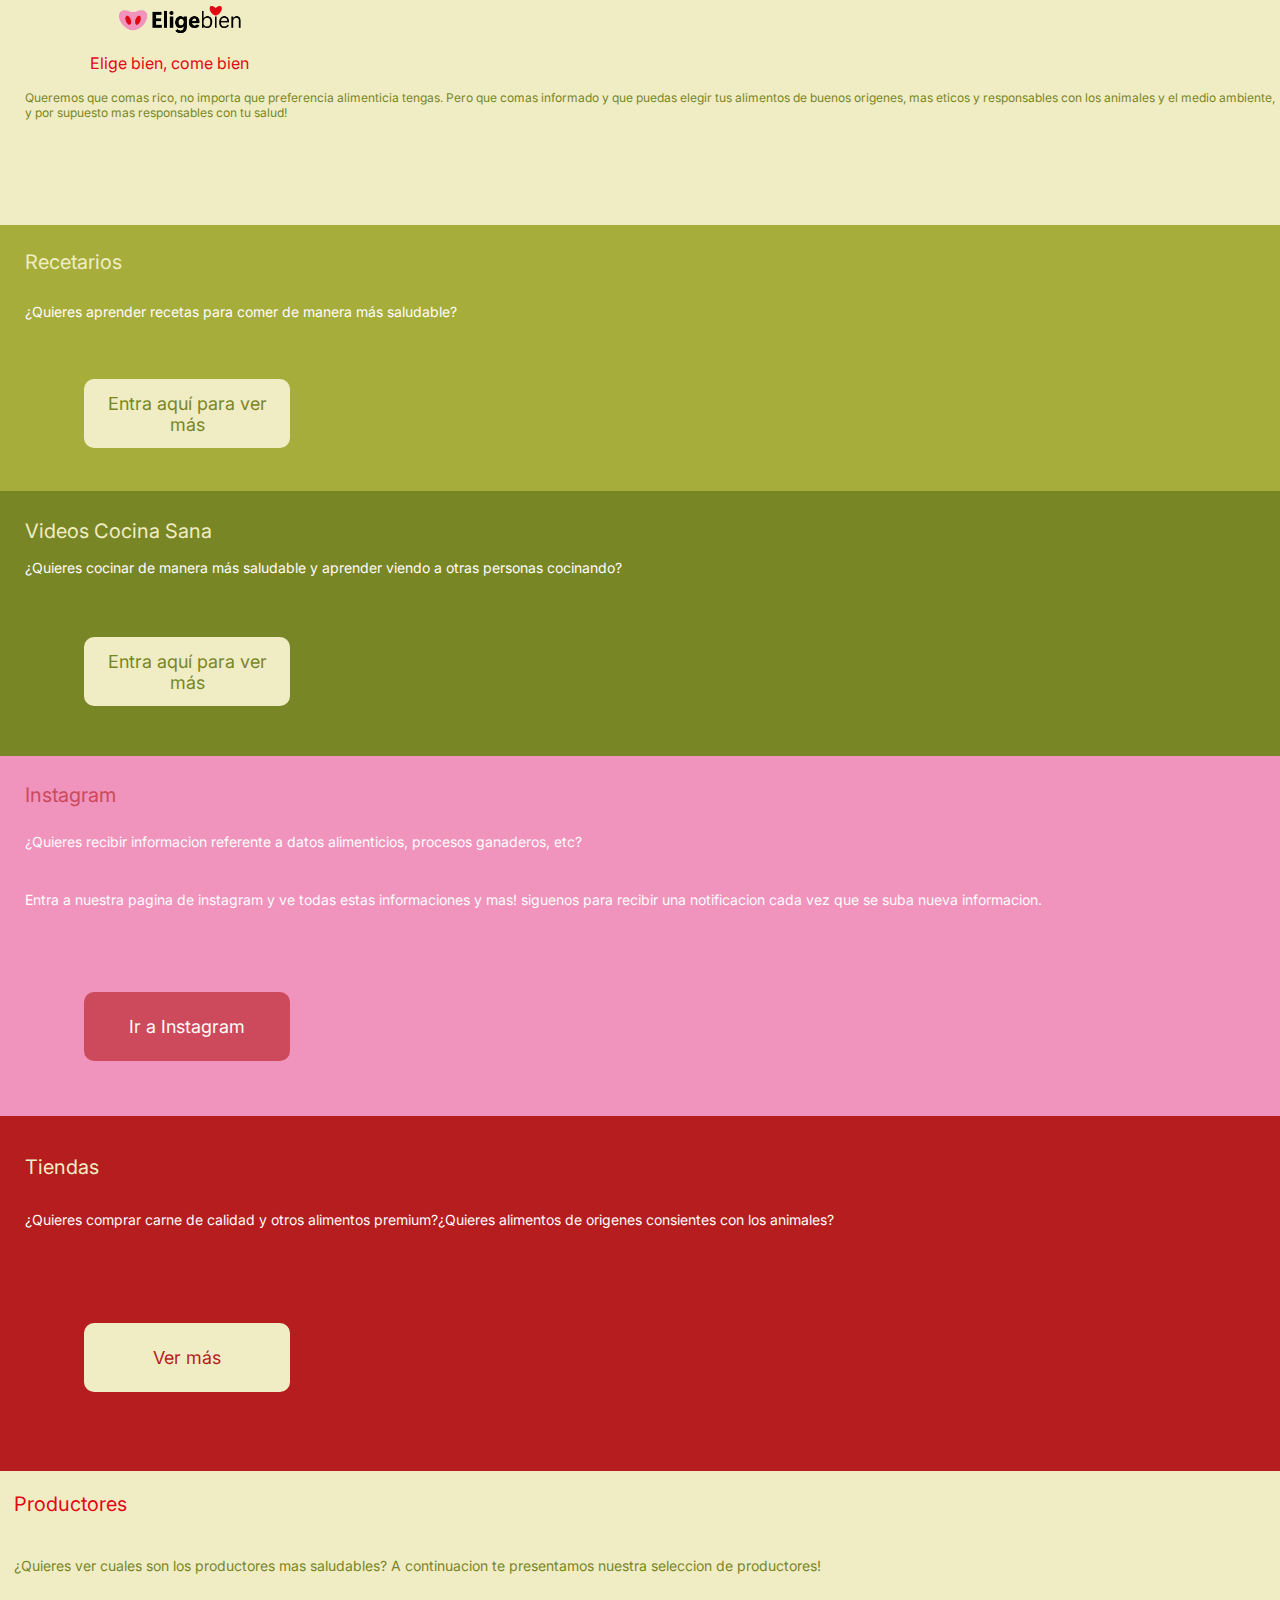
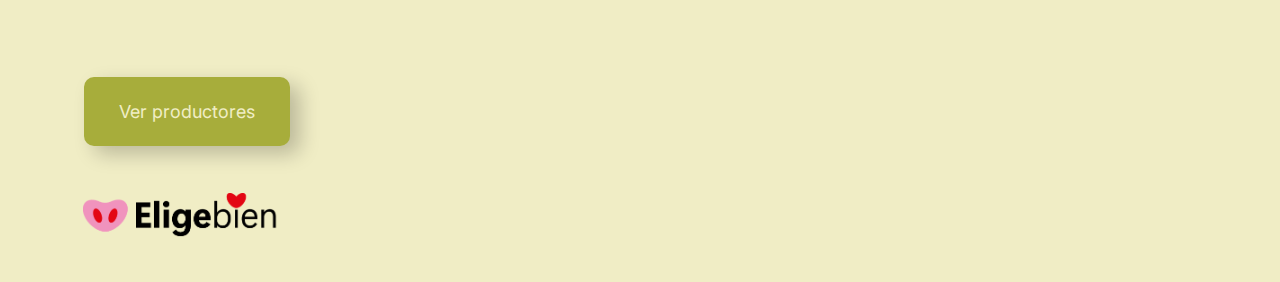
<file: telefono/inicio celular/index.html>
<!DOCTYPE html>
<html>
    <head>
        <link href="https://fonts.googleapis.com/css?family=Inter&display=swap" rel="stylesheet" />
        <link href="./css/main.css" rel="stylesheet" />
        <title>inicio telefono</title>
    
    </head>
    <body>
            <div class="imagen1">
            </div>

            <span class="titulo">Elige bien, come bien </span>
            <span class="textotitulo">Queremos que comas rico, no importa que preferencia alimenticia tengas. 
Pero que comas informado y que puedas elegir tus alimentos de buenos origenes, mas eticos y responsables con los animales y el medio ambiente, y por supuesto mas responsables con tu salud!</span>

<div class="fondoverdeclaro">

</div>
<span class="recetario">Recetarios</span>
<span class="textorecetario">¿Quieres aprender recetas para comer de manera más saludable? 


</span>
<div class="textoverdeoscuro">

</div>
<span class="VideosCocinaSana">Videos Cocina Sana</span>
<span class="textoVideosCocinaSana">¿Quieres cocinar de manera más saludable y aprender viendo a otras personas cocinando? 

</span>
<div class="fondorosa"></div>
<span class="instagram">Instagram</span>
<span class="textoinstagram">¿Quieres recibir informacion referente a datos alimenticios, procesos ganaderos, etc? </span>
<span class="textoinstagram2">Entra a nuestra pagina de instagram y ve todas estas informaciones y mas! siguenos para recibir una notificacion cada vez que se suba nueva informacion.


</span>
<div class="fondorojo">

</div>
<span class="tiendas">Tiendas</span>
<span class="textotiendas">¿Quieres comprar carne de calidad y otros alimentos premium?¿Quieres alimentos de origenes consientes con los animales? </span>
<span class="productores">Productores</span>
<span class="productorestexto">¿Quieres ver cuales son los productores mas saludables?
A continuacion te presentamos nuestra seleccion de productores!


</span><div class="imagen2">

</div><div class="fondoboton1">
    <span class="boton1">Ver productores</span>

</div><div class="fondoboton2">
    <span class="boton2">Ver más</span>

</div><div class="fondoboton3">
    <span class="boton3">Ir a Instagram</span>

</div><div class="fondoboton4">
    <span class="boton4">Entra aquí para ver más</span>

</div><div class="fondoboton5">
    <span class="boton5">Entra aquí para ver más</span>

</div>
</div>
</body>
</html>
</file>
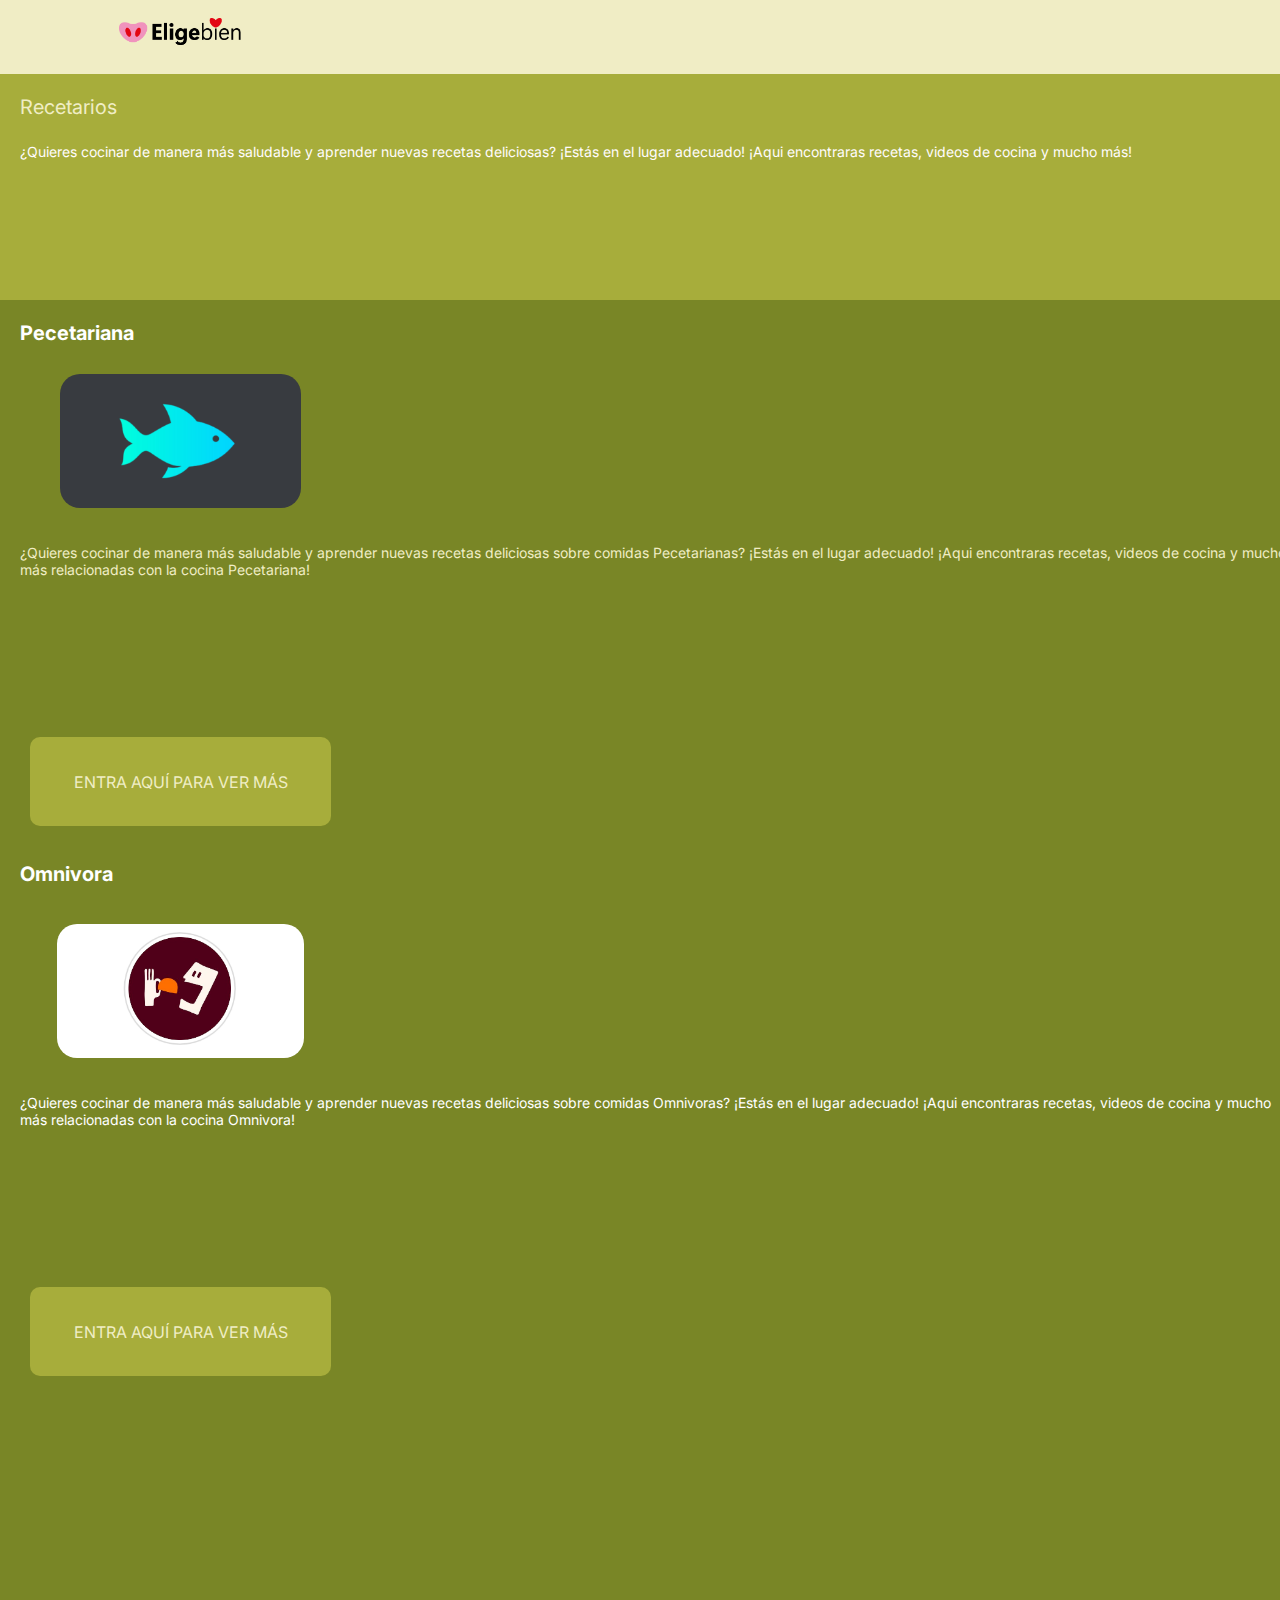
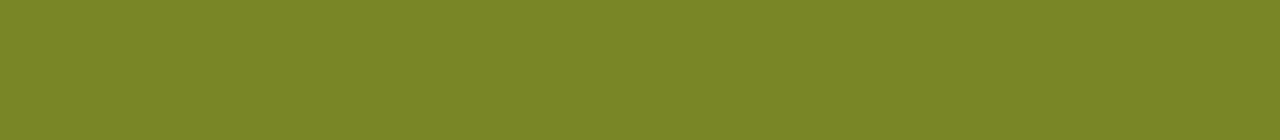
<file: telefono/recetario telefono/index.html>
<!DOCTYPE html>
<html>
    <head>
        <link href="https://fonts.googleapis.com/css?family=Inter&display=swap" rel="stylesheet" />
        <link href="./css/main.css" rel="stylesheet" />
        <title>recetas</title>
    </head>
    <body>

        
            <div class="imagen1">

            </div>
            <div class="imagen2">

            </div>
            <div class="fondoverdeclaro">

            </div>
            <span class="recetarios">Recetarios</span>
            <span class="texto1">¿Quieres cocinar de manera más saludable y aprender nuevas recetas deliciosas? 

¡Estás en el lugar adecuado!  ¡Aqui encontraras recetas, videos de cocina y mucho más!


</span>
<div class="fondoverdeoscuro">

</div>
<span class="pecetariana">Pecetariana</span>
<div class="fondonegro">

</div>
<span class="texto2">¿Quieres cocinar de manera más saludable y aprender nuevas recetas deliciosas sobre comidas Pecetarianas? 

¡Estás en el lugar adecuado!  ¡Aqui encontraras recetas, videos de cocina y mucho más relacionadas con la cocina Pecetariana!


</span>
<div class="boton-1">

    <div class="fondoboton1">
        <span class="boton1">ENTRA AQUÍ PARA VER MÁS</span>
    </div>
</div>
<div class="boton-2">

    <div class="fondoboton2">
        <span class="boton2">ENTRA AQUÍ PARA VER MÁS</span>
    </div>
</div>

<span class="omnivora">Omnivora </span>
<div class="fondoblanco">

</div>
<span class="texto3">¿Quieres cocinar de manera más saludable y aprender nuevas recetas deliciosas sobre comidas Omnivoras? 

¡Estás en el lugar adecuado!  ¡Aqui encontraras recetas, videos de cocina y mucho más relacionadas con la cocina Omnivora!


</span>
<div class="imagen5">

</div>
<div class="imagen6">

</div>



</div>
</body>
</html>
</file>
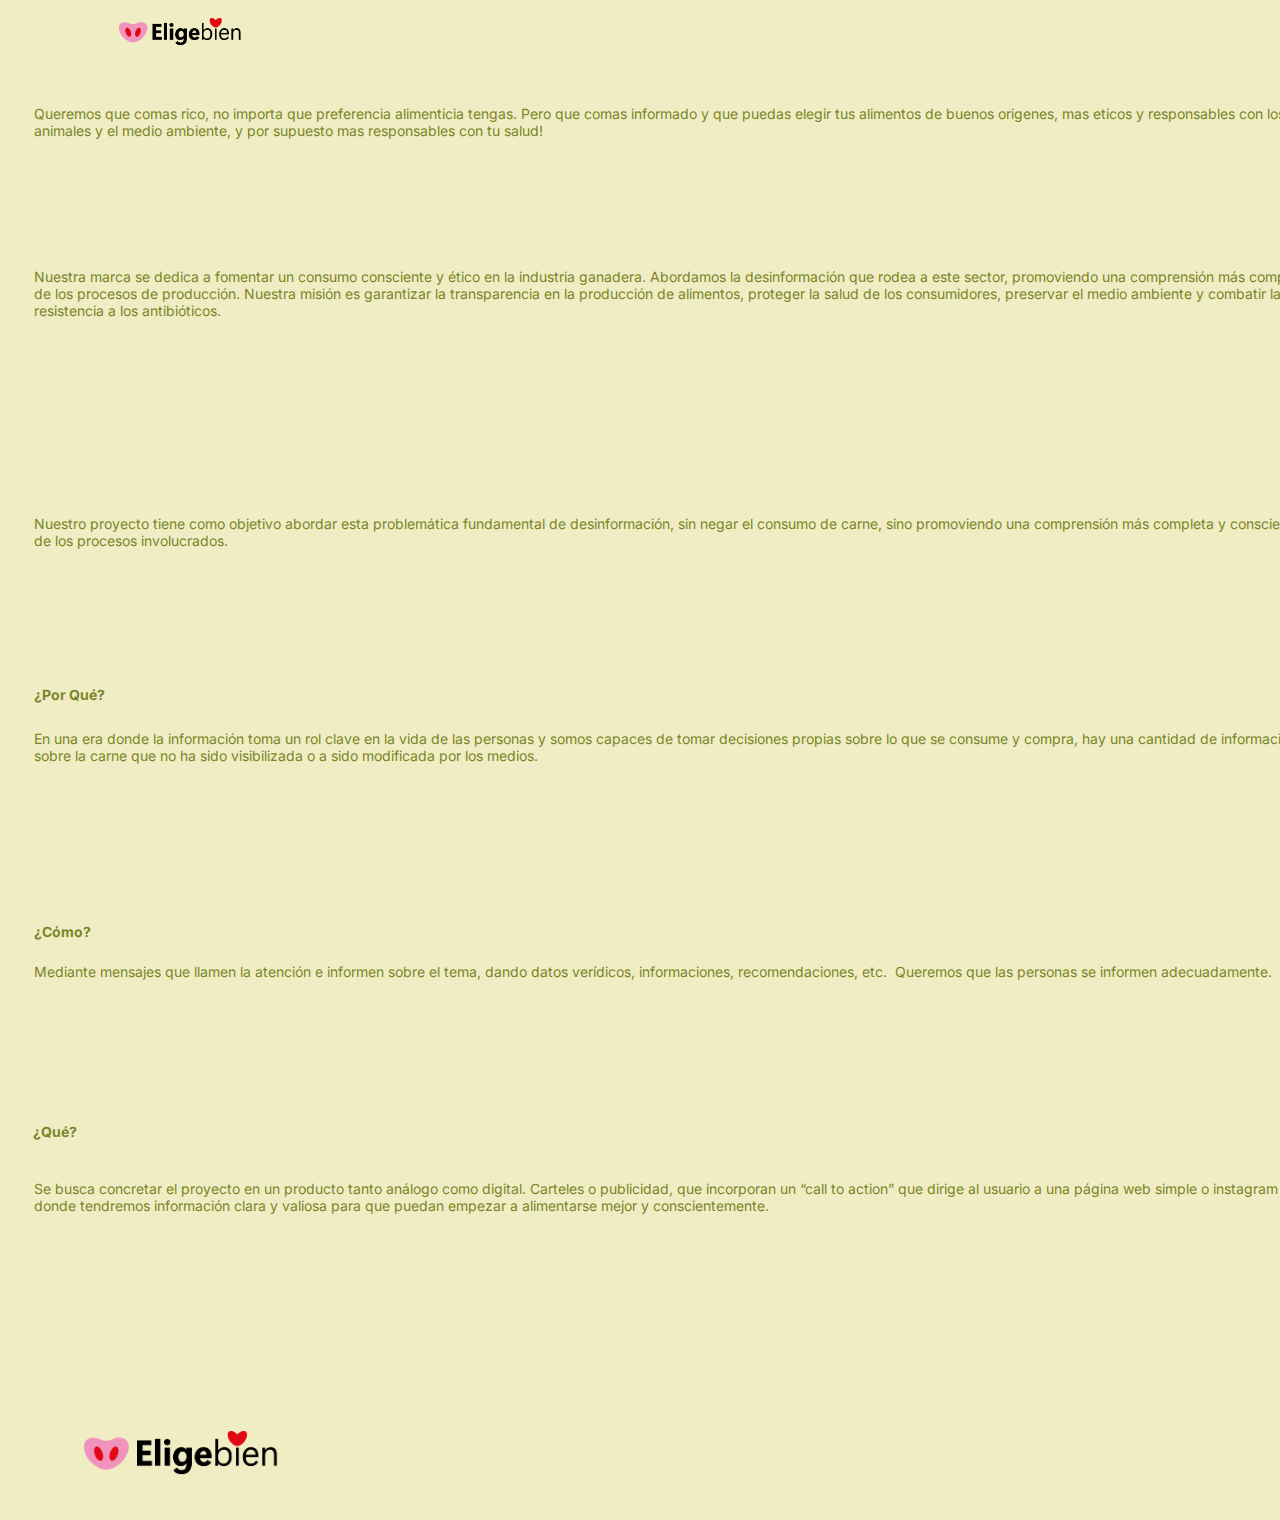
<file: telefono/sobrenosotrostelefono/index.html>
<!DOCTYPE html><html><head>
    <link href="https://fonts.googleapis.com/css?family=Inter&display=swap" rel="stylesheet" />
    <link href="./css/main.css" rel="stylesheet" />

    <title>sobrenosotros</title>

</head><body>
    <div class="imagen1"></div>

    <span class="texto1">Queremos que comas rico, no importa que preferencia alimenticia tengas. Pero que comas informado y que puedas elegir tus alimentos de buenos origenes, mas eticos y responsables con los animales y el medio ambiente, y por supuesto mas responsables con tu salud!</span>
    <span class="texto2">Nuestra marca se dedica a fomentar un consumo consciente y ético en la industria ganadera. Abordamos la desinformación que rodea a este sector, promoviendo una comprensión más completa de los procesos de producción.
Nuestra misión es garantizar la transparencia en la producción de alimentos, proteger la salud de los consumidores, preservar el medio ambiente y combatir la resistencia a los antibióticos.</span>
<span class="texto3">Nuestro proyecto tiene como objetivo abordar esta problemática fundamental de desinformación, sin negar el consumo de carne, sino promoviendo una comprensión más completa y consciente de los procesos involucrados.</span>

<span class="texto4">¿Por Qué? 

</span><span class="texto5">En una era donde la información toma un rol clave en la vida de las personas y somos capaces de tomar decisiones propias sobre lo que se consume y compra, hay una cantidad de información sobre la carne que no ha sido visibilizada o a sido modificada por los medios.

</span><span class="texto6">¿Cómo?

</span><span class="texto7">Mediante mensajes que llamen la atención e informen sobre el tema, dando datos verídicos, informaciones, recomendaciones, etc.  Queremos que las personas se informen adecuadamente. 

</span><span class="texto8">¿Qué? 

</span><span class="texto9">Se busca concretar el proyecto en un producto tanto análogo como digital. Carteles o publicidad, que incorporan un “call to action” que dirige al usuario a una página web simple o instagram donde tendremos información clara y valiosa para que puedan empezar a alimentarse mejor y conscientemente.
</span><div class="imagen2">

</div>
</div>
</body>
</html>
</file>
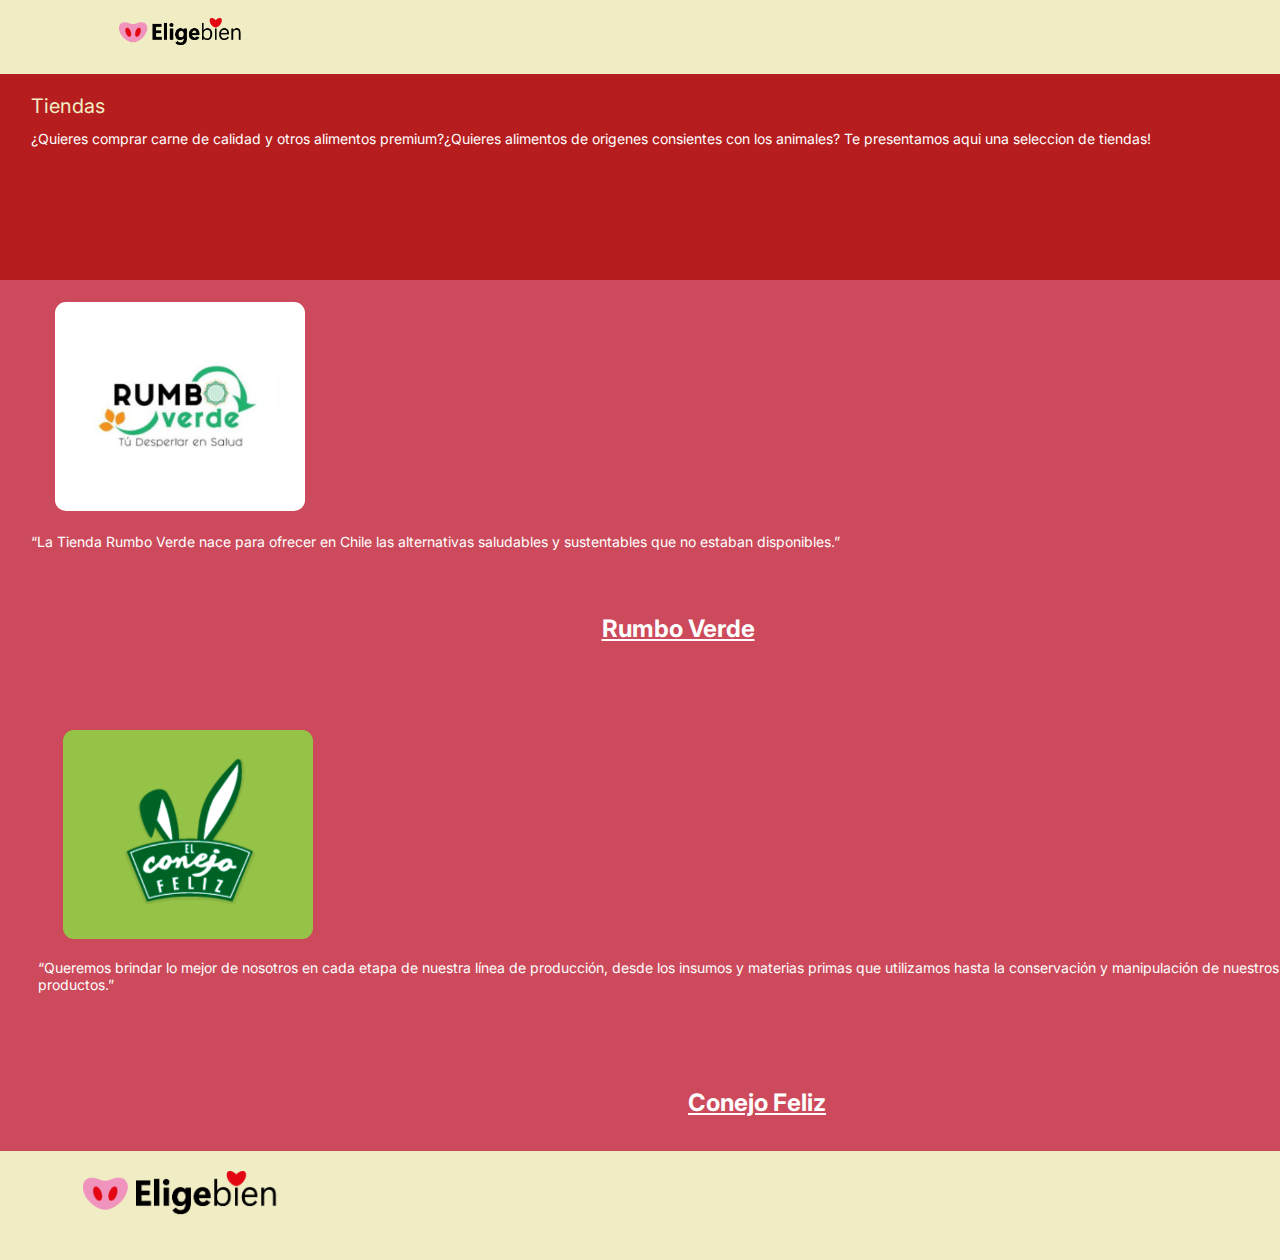
<file: telefono/tiendatelefono/index.html>
<!DOCTYPE html>
<html>
    <head>
        <link href="https://fonts.googleapis.com/css?family=Inter&display=swap" rel="stylesheet" />
    <link href="./css/main.css" rel="stylesheet" />
    
    <title>tiendas</title>
</head>
<body>
        <div class="imagen1">

        </div>
        <div class="imagen2">

        </div>
        <div class="fondorojo">

        </div>
        <span class="tiendas">Tiendas</span>
        <span class="texto1">¿Quieres comprar carne de calidad y otros alimentos premium?¿Quieres alimentos de origenes consientes con los animales? 

Te presentamos aqui una seleccion de tiendas!</span>

<div class="fondorosa">

</div><div class="fondoblanco">

</div>
<span class="texto2">“La Tienda Rumbo Verde nace para ofrecer en Chile las alternativas saludables y sustentables que no estaban disponibles.”


</span>
<span class="rumboverde">Rumbo Verde</span>
<div class="fondoverde">

</div>
<span class="texto3">“Queremos brindar lo mejor de nosotros en cada etapa de nuestra línea de producción, desde los insumos y materias primas que utilizamos hasta la conservación y manipulación de nuestros productos.”


</span>
<span class="conejofeliz">Conejo Feliz</span>
<div class="imagen3">

</div>
<div class="imagen4">

</div>
</div>
</body>
</html>
</file>
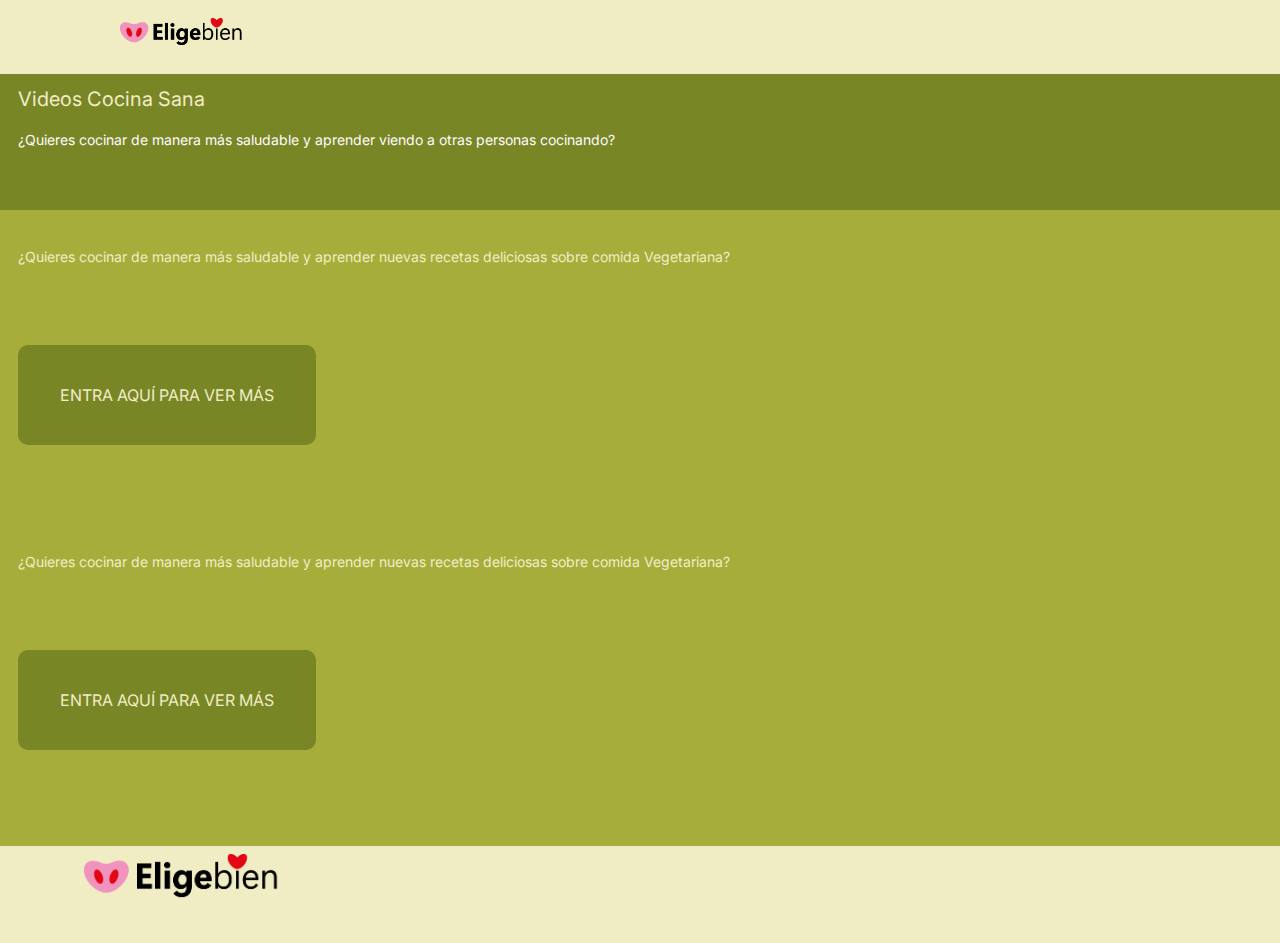
<file: telefono/videotelefono/index.html>
<!DOCTYPE html>
<html>
    <head>
    <link href="https://fonts.googleapis.com/css?family=Inter&display=swap" rel="stylesheet" />
    <link href="./css/main.css" rel="stylesheet" />

    <title>videos</title>

</head>
<body>
    
        <div class="imagen1">

        </div><div class="imagen2">

        </div>
        <div class="fondoverdeoscuro">

        </div>
        <span class="videococina">Videos Cocina Sana</span>
        <span class="texto1">¿Quieres cocinar de manera más saludable y aprender viendo a otras personas cocinando? 


</span><div class="fondoverdeclaro">

</div>
<span class="texto2">¿Quieres cocinar de manera más saludable y aprender nuevas recetas deliciosas sobre comida Vegetariana? 



</span><div class="boton-1">

    <div class="fondoboton1">
        <span class="textoboton1">ENTRA AQUÍ PARA VER MÁS</span>
    </div>

</div>

<div class="boton-2">

    <div class="fondoboton2">
        <span class="textoboton2">ENTRA AQUÍ PARA VER MÁS</span>
    </div>
</div>
<span class="texto3">¿Quieres cocinar de manera más saludable y aprender nuevas recetas deliciosas sobre comida Vegetariana? 



</span>
</div>
</body>
</html>
</file>
<file: telefono/inicio celular/css/main.css>
body {
  font-size: 14px;
  background-color: #F0EDC5;
  font-family: 'Inter', sans-serif;
}

.imagen1 {
  width: 123px;
  height: 56px;
  background: url("../images/v54_42.png") center/cover no-repeat;
  position: absolute;
  top: 6px;
  left: 119px;
  display: flex;
  justify-content: center;
  align-items: center;
}

.titulo {
  color: rgba(226, 8, 20, 1);
  position: absolute;
  top: 53px;
  left: 90px;
  font-family: Inter;
  font-weight: Extra Bold;
  font-size: 16px;
}

.textotitulo {
  color: rgba(121, 134, 38, 1);
  position: absolute;
  top: 90px;
  left: 25px;
  font-family: Inter;
  font-weight: Regular;
  font-size: 12px;
}

.fondoverdeclaro {
  width: 100%;
  height: 266px;
  background: rgba(167,173,59,1);
  position: absolute;
  top: 225px;
  left: 0px;
  overflow: hidden;
}
.recetario {
  width: 129px;
  color: rgba(240,237,197,1);
  position: absolute;
  top: 250px;
  left: 25px;
  font-family: Inter;
  font-weight: Extra Bold;
  font-size: 20px;
  text-align: left;
}
.textorecetario {
  color: rgba(255,252,252,1);
  position: absolute;
  top: 303px;
  left: 25px;
  font-family: Inter;
  font-weight: Regular;
  font-size: 14px;
  text-align: left;
  width: 100%;
}
.textoverdeoscuro {
  height: 265px;
  background: rgba(121,134,38,1);
  position: absolute;
  top: 491px;
  left: 0px;
  overflow: hidden;
  width: 100%;
}
.VideosCocinaSana {
  width: 308px;
  color: rgba(240,237,197,1);
  position: absolute;
  top: 519px;
  left: 25px;
  font-family: Inter;
  font-weight: Extra Bold;
  font-size: 20px;
  text-align: left;
}
.textoVideosCocinaSana {
  color: rgba(255,252,252,1);
  position: absolute;
  top: 559px;
  left: 25px;
  font-family: Inter;
  font-weight: Regular;
  font-size: 14px;
  text-align: left;
  width: 100%;
}
.fondorosa {
  width: 100%;
    height: 360px;
  background: rgba(240,147,189,1);
  position: absolute;
  top: 756px;
  left: 0px;
  overflow: hidden;
}
.instagram {
  width: 136px;
  color: rgba(204,74,91,1);
  position: absolute;
  top: 783px;
  left: 25px;
  font-family: Inter;
  font-weight: Extra Bold;
  font-size: 20px;
  text-align: left;
}
.textoinstagram {
  width: 100%;
  color: rgba(255,252,252,1);
  position: absolute;
  top: 833px;
  left: 25px;
  font-family: Inter;
  font-weight: Regular;
  font-size: 14px;
  text-align: left;
}
.textoinstagram2 {
  width: 100%;
  color: rgba(255,252,252,1);
  position: absolute;
  top: 891px;
  left: 25px;
  font-family: Inter;
  font-weight: Regular;
  font-size: 14px;
  text-align: left;
}
.fondorojo {
  width: 100%;
    height: 355px;
  background: rgba(182,29,30,1);
  position: absolute;
  top: 1116px;
  left: 0px;
  overflow: hidden;
}
.tiendas {
  width: 112px;
  color: rgba(240,237,197,1);
  position: absolute;
  top: 1155px;
  left: 25px;
  font-family: Inter;
  font-weight: Extra Bold;
  font-size: 20px;
  text-align: left;
}
.textotiendas {
  width: 100%;
  color: rgba(255,252,252,1);
  position: absolute;
  top: 1211px;
  left: 25px;
  font-family: Inter;
  font-weight: Regular;
  font-size: 14px;
  text-align: left;
}
.productores {
  width: 298px;
  color: rgba(226,8,20,1);
  position: absolute;
  top: 1492px;
  left: 14px;
  font-family: Inter;
  font-weight: Extra Bold;
  font-size: 20px;
  text-align: left;
}
.productorestexto {
  width: 100%;
  color: rgba(121,134,38,1);
  position: absolute;
  top: 1557px;
  left: 14px;
  font-family: Inter;
  font-weight: Regular;
  font-size: 14px;
  text-align: left;
}
.imagen2 {
  width: 195px;
  height: 89px;
  background: url("../images/v54_36.png");
  background-repeat: no-repeat;
  background-position: center center;
  background-size: cover;
  position: absolute;
  top: 1793px;
  left: 83px;
  overflow: hidden;
}



.fondoboton1 {
  width: 206px;
  height: 69px;
  background: rgba(167, 173, 59, 1);
  position: absolute;
  top: 1677px;
  left: 84px;
  border-top-left-radius: 10px;
  border-top-right-radius: 10px;
  border-bottom-left-radius: 10px;
  border-bottom-right-radius: 10px;
  box-shadow: 10px 8px 20px rgba(0, 0, 0, 0.22);
  overflow: hidden;
  display: flex; 
  justify-content: center;
  align-items: center; 
}

.boton1 {
  width: 311px;
  color: rgba(240, 237, 197, 1);
  font-family: Inter;
  font-weight: normal; 
  font-size: 18px;
  text-align: center;
  border: none; 
  background: none; 
  cursor: pointer; 
}



.fondoboton2 {
  width: 206px;
  height: 69px;
  background: rgba(240, 237, 197, 1);
  position: absolute;
  top: 1323px;
  left: 84px;
  border-top-left-radius: 10px;
  border-top-right-radius: 10px;
  border-bottom-left-radius: 10px;
  border-bottom-right-radius: 10px;
  overflow: hidden;
  display: flex; 
  justify-content: center;
  align-items: center; 
}

.boton2 {
  width: 218px;
  color: rgba(182, 29, 30, 1);
  font-family: Inter;
  font-weight: normal; 
  font-size: 18px;
  text-align: center;
  border: none; 
  background: none; 
  cursor: pointer; 
}




.fondoboton3 {
  width: 206px;
  height: 69px;
  background: rgba(204, 74, 91, 1);
  position: absolute;
  top: 992px;
  left: 84px;
  border-top-left-radius: 10px;
  border-top-right-radius: 10px;
  border-bottom-left-radius: 10px;
  border-bottom-right-radius: 10px;
  overflow: hidden;
  display: flex; 
  justify-content: center;
  align-items: center; 
}

.boton3 {
  width: 188px;
  color: rgba(255, 252, 252, 1);
  font-family: Inter;
  font-weight: normal; 
  font-size: 18px;
  text-align: center;
  border: none; 
  background: none; 
  cursor: pointer; 
}





.fondoboton4 {
  width: 206px;
  height: 69px;
  background: rgba(240, 237, 197, 1);
  position: absolute;
  top: 637px;
  left: 84px;
  border-top-left-radius: 10px;
  border-top-right-radius: 10px;
  border-bottom-left-radius: 10px;
  border-bottom-right-radius: 10px;
  overflow: hidden;
  display: flex; 
  justify-content: center;
  align-items: center; 
}

.boton4 {
  width: 178px;
  color: rgba(121, 134, 38, 1);
  font-family: Inter;
  font-weight: normal; 
  font-size: 18px;
  text-align: center;
  border: none; 
  background: none; 
  cursor: pointer; 
}



.fondoboton5 {
  width: 206px;
  height: 69px;
  background: rgba(240, 237, 197, 1);
  position: absolute;
  top: 379px;
  left: 84px;
  border-top-left-radius: 10px;
  border-top-right-radius: 10px;
  border-bottom-left-radius: 10px;
  border-bottom-right-radius: 10px;
  overflow: hidden;
  display: flex; 
  justify-content: center;
  align-items: center; 
}

.boton5 {
  width: 178px;
  color: rgba(121, 134, 38, 1);
  font-family: Inter;
  font-weight: normal; 
  font-size: 18px;
  text-align: center;
  border: none; 
  background: none; 
  cursor: pointer;
}
</file>
<file: telefono/recetario telefono/css/main.css>
body {
  font-size: 14px;
  background-color:#F0EDC5;
  font-family: 'Inter', sans-serif;
}

.imagen1 {
  width: 123px;
  height: 56px;
  background: url("../images/v56_87.png");
  background-repeat: no-repeat;
  background-position: center center;
  background-size: cover;
  position: absolute;
  top: 18px;
  left: 119px;
  overflow: hidden;
  display: flex;
  justify-content: center;
  align-items: center;
}
.imagen2 {
  width: 195px;
  height: 89px;
  background: url("../images/v56_97.png");
  background-repeat: no-repeat;
  background-position: center center;
  background-size: cover;
  position: absolute;
  top: 1431px;
  left: 83px;
  overflow: hidden;
  display: flex;
  justify-content: center;
  align-items: center;
}
.fondoverdeclaro {
  width: 100%;  height: 226px;
  background: rgba(167,173,59,1);
  position: absolute;
  top: 74px;
  left: 0px;
  overflow: hidden;
}
.recetarios {
  width: 100%;  color: rgba(240,237,197,1);
  position: absolute;
  top: 95px;
  left: 20px;
  font-family: 'Inter', sans-serif;
  font-weight: Extra Bold;
  font-size: 20px;
  text-align: left;
}
.texto1 {
  width: 100%;  color: rgba(255,252,252,1);
  position: absolute;
  top: 143px;
  left: 20px;
  font-family: 'Inter', sans-serif;
  font-weight: Regular;
  font-size: 14px;
  text-align: left;
}
.fondoverdeoscuro {
  width: 100%;  height: 160%;
  background: rgba(121,134,38,1);
  position: absolute;
  top: 300px;
  left: 0px;
  overflow: hidden;
}
.pecetariana {
  width: 100%;  color: rgba(255,255,255,1);
  position: absolute;
  top: 321px;
  left: 20px;
  font-family: Inter;
  font-weight: Bold;
  font-size: 20px;
  text-align: left;
}
.fondonegro {
  width: 241px;
  height: 134px;
  background: rgba(56,59,64,1);
  position: absolute;
  top: 374px;
  left: 60px;
  border-top-left-radius: 20px;
  border-top-right-radius: 20px;
  border-bottom-left-radius: 20px;
  border-bottom-right-radius: 20px;
  overflow: hidden;
}
.texto2 {
  width: 100%;  color: rgba(240,237,197,1);
  position: absolute;
  top: 544px;
  left: 20px;
  font-family: Inter;
  font-weight: Regular;
  font-size: 14px;
  text-align: left;
}
.boton-1 {
  width: 301px;
  height: 89px;
  background-repeat: no-repeat;
  background-position: center center;
  background-size: cover;
  position: absolute;
  top: 737px;
  left: 30px;
  overflow: hidden;
  display: flex;
  justify-content: center;
  align-items: center;
}
.fondoboton1 {
  width: 301px;
  height: 89px;
  background: rgba(167, 173, 59, 1);
  position: absolute;
  top: 0;
  left: 0;
  border-radius: 10px;
  overflow: hidden;
  display: flex;
  justify-content: center;
  align-items: center;
}

.boton1 {
  width: 100%;
  color: rgba(240, 237, 197, 1);
  font-family: 'Inter', sans-serif;
  font-weight: normal;
  font-size: 16px;
  text-align: center;
  display: flex;
  justify-content: center;
  align-items: center;
}

.boton-2 {
  width: 301px;
  height: 89px;
  background-repeat: no-repeat;
  background-position: center center;
  background-size: cover;
  position: absolute;
  top: 1287px;
  left: 30px;
  overflow: hidden;
}
.fondoboton2 {
  width: 301px;
  height: 89px;
  background: rgba(167, 173, 59, 1);
  position: absolute;
  top: 0;
  left: 0;
  border-radius: 10px; 
  overflow: hidden;
  display: flex;
  justify-content: center;
  align-items: center;
}

.boton2 {
  width: 100%;
  color: rgba(240, 237, 197, 1);
  font-family: 'Inter', sans-serif;
  font-weight: normal;
  font-size: 16px;
  text-align: center;
  display: flex;
  justify-content: center;
  align-items: center;
}
.omnivora {
  width: 100%;  color: rgba(255,255,255,1);
  position: absolute;
  top: 862px;
  left: 20px;
  font-family: Inter;
  font-weight: Bold;
  font-size: 20px;
  text-align: left;
}
.fondoblanco {
  width: 247px;
  height: 134px;
  background: rgba(255,255,255,1);
  position: absolute;
  top: 924px;
  left: 57px;
  border-top-left-radius: 20px;
  border-top-right-radius: 20px;
  border-bottom-left-radius: 20px;
  border-bottom-right-radius: 20px;
  overflow: hidden;
}
.texto3 {
  width: 100%;  color:rgb(255, 255, 255);
  position: absolute;
  top: 1094px;
  left: 20px;
  font-family: 'Inter', sans-serif;
  font-weight: Regular;
  font-size: 14px;
  text-align: left;
}
.imagen5 {
  width: 205px;
  height: 109px;
  background: url("../images/v57_124.png");
  background-repeat: no-repeat;
  background-position: center center;
  background-size: cover;
  position: absolute;
  top: 387px;
  left: 78px;
  overflow: hidden;
}
.imagen6 {
  width: 160px;
  height: 134px;
  background: url("../images/v57_128.png");
  background-repeat: no-repeat;
  background-position: center center;
  background-size: cover;
  position: absolute;
  top: 924px;
  left: 101px;
  overflow: hidden;
}
</file>
<file: telefono/sobrenosotrostelefono/css/main.css>
body {
  font-size: 14px;
  background-color:#F0EDC5;
  font-family: 'Inter', sans-serif;
  width: 100%;
}

.imagen1 {
  width: 123px;
  height: 56px;
  background: url("../images/v55_44.png");
  background-repeat: no-repeat;
  background-position: center center;
  background-size: cover;
  position: absolute;
  top: 18px;
  left: 119px;
  overflow: hidden;
}
.texto1 {
  width: 100%;
  color: rgba(121,134,38,1);
  position: absolute;
  top: 105px;
  left: 34px;
  font-family: 'Inter', sans-serif;  font-weight: Regular;
  font-size: 14px;
  text-align: left;
}
.texto2 {
  width: 100%;
  color: rgba(121,134,38,1);
  position: absolute;
  top: 268px;
  left: 34px;
  font-family: 'Inter', sans-serif;  font-weight: Regular;
  font-size: 14px;
  text-align: left;
}
.texto3 {
  width: 100%;
  color: rgba(121,134,38,1);
  position: absolute;
  top: 515px;
  left: 34px;
  font-family: 'Inter', sans-serif;  font-weight: Regular;
  font-size: 14px;
  text-align: left;
}
.texto4 {
  width: 100%;
  color: rgba(121,134,38,1);
  position: absolute;
  top: 686px;
  left: 34px;
  font-family: 'Inter', sans-serif;  font-weight: bold;
  font-size: 14px;
  text-align: left;
}
.texto5 {
  width: 100%;
  color: rgba(121,134,38,1);
  position: absolute;
  top: 730px;
  left: 34px;
  font-family: 'Inter', sans-serif;  font-weight: Regular;
  font-size: 14px;
  text-align: left;
}
.texto6 {
  width: 100%;
  color: rgba(121,134,38,1);
  position: absolute;
  top: 923px;
  left: 34px;
  font-family: 'Inter', sans-serif;  font-weight: bold;
    font-size: 14px;
  text-align: left;
}
.texto7 {
  width: 100%;
  color: rgba(121,134,38,1);
  position: absolute;
  top: 963px;
  left: 34px;
  font-family: 'Inter', sans-serif;  font-weight: Regular;
  font-size: 14px;
  text-align: left;
}
.texto8 {
  width: 100%;
  color: rgba(121,134,38,1);
  position: absolute;
  top: 1123px;
  left: 33px;
  font-family: 'Inter', sans-serif;  font-weight: bold;
    font-size: 14px;
  text-align: left;
}
.texto9 {
  width: 100%;
    color: rgba(121,134,38,1);
  position: absolute;
  top: 1180px;
  left: 34px;
  font-family: 'Inter', sans-serif;  font-weight: Regular;
  font-size: 14px;
  text-align: left;
}
.imagen2 {
  width: 195px;
  height: 89px;
  background: url("../images/v55_62.png");
  background-repeat: no-repeat;
  background-position: center center;
  background-size: cover;
  position: absolute;
  top: 1431px;
  left: 84px;
  overflow: hidden;
}
</file>
<file: telefono/tiendatelefono/css/main.css>
body {background-color:#F0EDC5;
  font-family: 'Inter', sans-serif;
  font-size: 14px;
}

.imagen1{
  width: 123px;
  height: 56px;
  background: url("../images/v57_99.png");
  background-repeat: no-repeat;
  background-position: center center;
  background-size: cover;
  position: absolute;
  top: 18px;
  left: 119px;
  overflow: hidden;
}
.imagen2 {
  width: 195px;
  height: 89px;
  background: url("../images/v57_109.png");
  background-repeat: no-repeat;
  background-position: center center;
  background-size: cover;
  position: absolute;
  top: 1171px;
  left: 83px;
  overflow: hidden;
}
.fondorojo {
  width: 100%;
  height: 206px;
  background: rgba(182,29,30,1);
  position: absolute;
  top: 74px;
  left: 0px;
  overflow: hidden;
}
.tiendas {
  width: 100%;
  color: rgba(240,237,197,1);
  position: absolute;
  top: 94px;
  left: 31px;
  font-family: Inter;
  font-weight: Extra Bold;
  font-size: 20px;
  text-align: left;
}
.texto1 {
  width: 100%;
  color: rgba(255,255,255,1);
  position: absolute;
  top: 130px;
  left: 31px;
  font-family: Inter;
  font-weight: Regular;
  font-size: 14px;
  text-align: left;
}
.fondorosa {
  width: 100%;
  height: 871px;
  background: rgba(204,74,91,1);
  position: absolute;
  top: 280px;
  left: 0px;
  overflow: hidden;
}
.fondoblanco {
  width: 250px;
  height: 209px;
  background: rgba(255,255,255,1);
  position: absolute;
  top: 302px;
  left: 55px;
  border-top-left-radius: 11px;
  border-top-right-radius: 11px;
  border-bottom-left-radius: 11px;
  border-bottom-right-radius: 11px;
  overflow: hidden;
}
.texto2 {
  width: 100%;
  color: rgba(255,255,255,1);
  position: absolute;
  top: 533px;
  left: 31px;
  font-family: Inter;
  font-weight: Regular;
  font-size: 14px;
  text-align: left;
}
.rumboverde {
  width: 100%;
  color: rgba(255,255,255,1);
  position: absolute;
  top: 614px;
  left: 38px;
  font-family: Inter;
  font-weight:  Bold;
  font-size: 24px;
  text-align: center;
  text-decoration: underline;

}
.fondoverde {
  width: 250px;
  height: 209px;
  background: rgba(148,195,71,1);
  position: absolute;
  top: 730px;
  left: 63px;
  border-top-left-radius: 11px;
  border-top-right-radius: 11px;
  border-bottom-left-radius: 11px;
  border-bottom-right-radius: 11px;
  overflow: hidden;
}
.texto3 {
  width: 100%;
  color: rgba(255,255,255,1);
  position: absolute;
  top: 959px;
  left: 38px;
  font-family: Inter;
  font-weight: Regular;
  font-size: 14px;
  text-align: left;
}
.conejofeliz {
  width: 100%;
  color: rgba(255,255,255,1);
  position: absolute;
  top: 1088px;
  left: 117px;
  font-family: Inter;
  font-weight:  Bold;
  font-size: 24px;
  text-align: center;
  text-decoration: underline;

}
.imagen3 {
  width: 202px;
  height: 117px;
  background: url("../images/v57_208.png");
  background-repeat: no-repeat;
  background-position: center center;
  background-size: cover;
  position: absolute;
  top: 348px;
  left: 79px;
  overflow: hidden;
}
.imagen4 {
  width: 152px;
  height: 150px;
  background: url("../images/v57_211.png");
  background-repeat: no-repeat;
  background-position: center center;
  background-size: cover;
  position: absolute;
  top: 755px;
  left: 112px;
  overflow: hidden;
  align-items: center; 
  justify-content: center;
  display: flex;

}
</file>
<file: telefono/videotelefono/css/main.css>
body {
  background-color:#F0EDC5;
  font-family: 'Inter', sans-serif;
  font-size: 14px;
}

.imagen1 {
  width: 123px;
  height: 56px;
  background: url("../images/v57_154.png");
  background-repeat: no-repeat;
  background-position: center center;
  background-size: cover;
  position: absolute;
  top: 18px;
  left: 120px;
  overflow: hidden;
  justify-content: center;
}
.imagen2 {
  width: 195px;
  height: 89px;
  background: url("../images/v57_164.png");
  background-repeat: no-repeat;
  background-position: center center;
  background-size: cover;
  position: absolute;
  top: 854px;
  left: 84px;
  overflow: hidden;
  justify-content: center;
}
.fondoverdeoscuro {
  width: 100%;
  height: 136px;
  background: rgba(121,134,38,1);
  position: absolute;
  top: 74px;
  left: 0px;
  overflow: hidden;
}
.videococina {
  width: 100%;
  color: rgba(240,237,197,1);
  position: absolute;
  top: 87px;
  left: 18px;
  font-family: 'Inter', sans-serif;
  font-weight: Extra Bold;
  font-size: 20px;
  text-align: left;
}
.texto1 {
  width: 100%;
  color: rgba(255,252,252,1);
  position: absolute;
  top: 131px;
  left: 18px;
  font-family: 'Inter', sans-serif;
  font-weight: Regular;
  font-size: 14px;
  text-align: left;
}
.fondoverdeclaro {
  width: 100%;
  height: 636px;
  background: rgba(167,173,59,1);
  position: absolute;
  top: 210px;
  left: 0px;
  overflow: hidden;
}
.texto2 {
  width: 100%;
  color: rgba(240,237,197,1);
  position: absolute;
  top: 248px;
  left: 18px;
  font-family: 'Inter', sans-serif;
  font-weight: Regular;
  font-size: 14px;
  text-align: left;
}
.boton-1 {
  width: 298px;
  height: 100px;
  background-repeat: no-repeat;
  background-position: center center;
  background-size: cover;
  position: absolute;
  top: 345px;
  left: 18px;
  overflow: hidden;
}

.fondoboton1 {
  width: 298px;
  height: 100px;
  background: rgba(121, 134, 38, 1);
  position: absolute;
  top: 0;
  left: 0;
  border-top-left-radius: 10px;
  border-top-right-radius: 10px;
  border-bottom-left-radius: 10px;
  border-bottom-right-radius: 10px;
  overflow: hidden;
  display: flex;
  align-items: center;
  justify-content: center; 
}

.textoboton1 {
  width: 100%;
  color: rgba(240, 237, 197, 1);
  position: absolute;
  top: 50%; 
  left: 50%; 
  transform: translate(-50%, -50%); 
  font-family: 'Inter', sans-serif;
  font-weight: normal; 
  font-size: 16px;
  text-align: center;
}



.boton-2 {
  width: 298px;
  height: 100px;
  background-repeat: no-repeat;
  background-position: center center;
  background-size: cover;
  position: absolute;
  top: 650px;
  left: 18px;
  overflow: hidden;
}

.fondoboton2 {
  width: 298px;
  height: 100px;
  background: rgba(121, 134, 38, 1);
  position: absolute;
  top: 0px;
  left: 0px;
  border-top-left-radius: 10px;
  border-top-right-radius: 10px;
  border-bottom-left-radius: 10px;
  border-bottom-right-radius: 10px;
  overflow: hidden;
  display: flex;
  align-items: center;
  justify-content: center;
}

.textoboton2 {
  width: 100%;
  color: rgba(240, 237, 197, 1);
  position: absolute;
  top: 50%; 
  left: 50%; 
  transform: translate(-50%, -50%); 
  font-family: 'Inter', sans-serif;
  font-weight: normal; 
  font-size: 16px;
  text-align: center;
}
.texto3 {
  width: 100%;
  color: rgba(240,237,197,1);
  position: absolute;
  top: 553px;
  left: 18px;
  font-family: 'Inter', sans-serif;
  font-weight: Regular;
  font-size: 14px;
  text-align: left;
}
</file>
